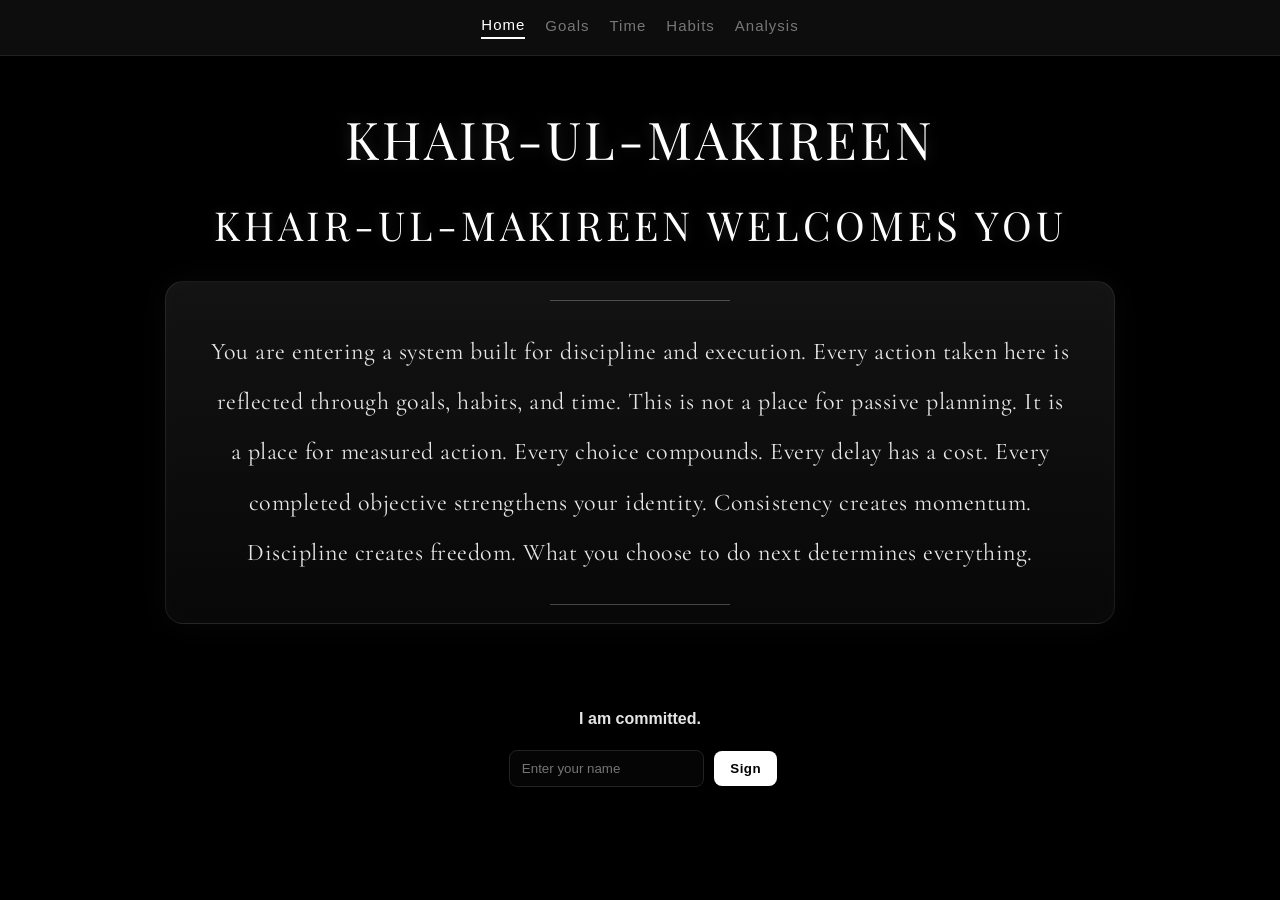
<file: index.html>
<!DOCTYPE html>
<html>
<head>
<title>Execution System</title>

<link rel="stylesheet" href="style.css">

<link href="https://fonts.googleapis.com/css2?family=Playfair+Display:wght@500;700&family=Great+Vibes&family=Cormorant+Garamond:wght@400;500;600&display=swap" rel="stylesheet">

</head>

<body>

<!-- NAVIGATION -->

<div class="nav">
    <a href="index.html" class="active">Home</a>
    <a href="goals.html">Goals</a>
    <a href="time.html">Time</a>
    <a href="habits.html">Habits</a>
    <a href="analysis.html">Analysis</a>
</div>

<!-- HERO SECTION -->

<div class="hero fade-in">

    <div class="title glow-text">
        KHAIR-UL-MAKIREEN
    </div>

    <div id="welcomeMsg" class="welcome glow-text"></div>

    <div id="messageBox" class="description"></div>

    <!-- SIGNATURE BOX -->

    <div class="signature-box" id="signBox">

        <p><b>I am committed.</b></p>

        <input
            id="username"
            type="text"
            placeholder="Enter your name">

        <button onclick="saveName()">
            Sign
        </button>

    </div>

    <!-- SIGNATURE DISPLAY -->

    <div id="signature" class="signature"></div>

</div>

<script>

// SAVE USER

function saveName(){

    const name =
        document.getElementById("username")
        .value
        .trim();

    if(!name) return;

    localStorage.setItem(
        "username",
        name
    );

    loadUser();
}

// LOAD USER

function loadUser(){

    const name =
        localStorage.getItem("username");

    const welcome =
        document.getElementById("welcomeMsg");

    const message =
        document.getElementById("messageBox");

    const signBox =
        document.getElementById("signBox");

    const signature =
        document.getElementById("signature");

    if(name){

        // AFTER SIGNING

     

       message.innerHTML = `
The darkness gathers, and now my war begins.<br>
It shall not end until I win.<br>
I shall seek no detours and fear no adversity.<br>
My body strong as stone.<br>
My mind sharp as steel.<br>
I shan't kneel before lust, nor be ruled by my demons.<br>
I shall command my time, thoughts, and actions.<br>
I shall abstain from worldly pleasures.<br>
I shall neither cuss nor curse.<br>
Though I feel uninterested, every day I shall train, learn, and advance.<br>
I am sworn to rebuild myself no matter how hard it might seem.<br>
I shall rise higher than my emotions and circumstances.<br>
Though I stand alone in the dark, I shall not retreat.<br>
Though the entire world is against me, I shall not bend my knee.<br>
I am the Commander of Harmageddon.<br>
I am the Guardian of Bethel.<br>
This is my watch, and I am bound to it,<br>
for this night and all the nights to come.<br>
Until victory is won,<br>
<b>My watch shall not end.</b>
`;

        signature.innerText = name;

        signBox.style.display = "none";

    }

    else{

        // BEFORE SIGNING

        welcome.innerText =
            "KHAIR-UL-MAKIREEN welcomes you";

        message.innerHTML = `
        You are entering a system built for discipline and execution.
        Every action taken here is reflected through goals, habits, and time.
        This is not a place for passive planning.
        It is a place for measured action.
        Every choice compounds.
        Every delay has a cost.
        Every completed objective strengthens your identity.
        Consistency creates momentum.
        Discipline creates freedom.
        What you choose to do next determines everything.
        `;
    }
}

// INITIALIZE

loadUser();

</script>

</body>
</html>
</file>
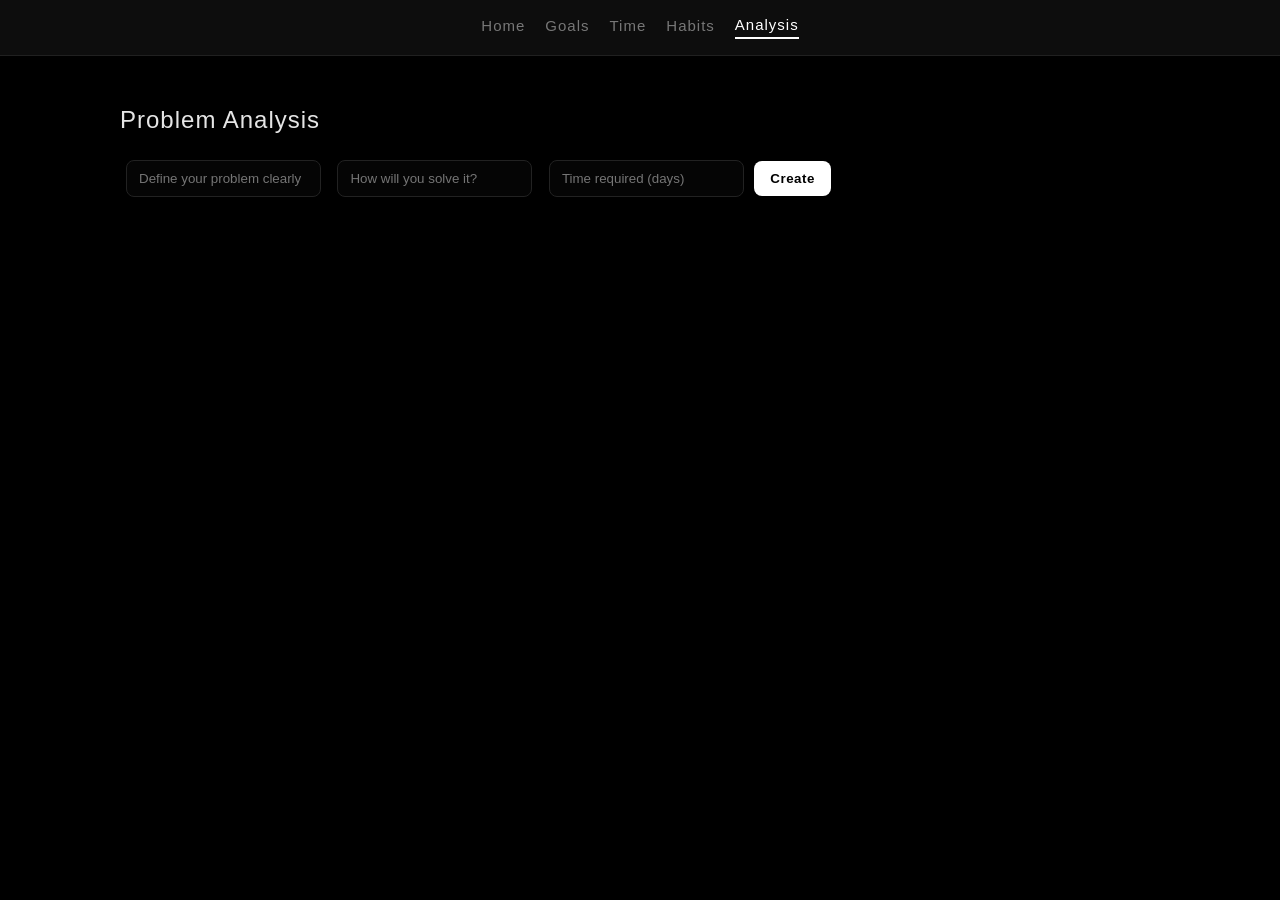
<file: analysis.html>
<!DOCTYPE html>
<html>
<head>
<title>Analysis</title>

<link rel="stylesheet" href="style.css">
</head>

<body>

<div class="nav">
<a href="index.html">Home</a>
<a href="goals.html">Goals</a>
<a href="time.html">Time</a>
<a href="habits.html">Habits</a>
<a href="analysis.html" class="active">Analysis</a>
</div>

<div class="container">

<h2>Problem Analysis</h2>

<div class="input-box">
<input id="problem" placeholder="Define your problem clearly">
<input id="solution" placeholder="How will you solve it?">
<input id="time" placeholder="Time required (days)">
<button onclick="createAnalysis()">Create</button>
</div>

<div id="analysisList"></div>

</div>

<script>

// LOAD DATA
let analysis = JSON.parse(localStorage.getItem("analysis")) || [];

function save(){
  localStorage.setItem("analysis", JSON.stringify(analysis));
}

// CREATE
function createAnalysis(){

  let p = document.getElementById("problem").value;
  let s = document.getElementById("solution").value;
  let t = document.getElementById("time").value;

  if(!p || !s || !t){
    alert("Fill all fields");
    return;
  }

  analysis.push({
    problem:p,
    solution:s,
    time:t,
    goalIndex:null,
    habitIndex:null
  });

  save();
  render();
}

// LINK GOAL
function addGoal(i){
  localStorage.setItem("analysisIndex", i);
  window.location.href = "goals.html";
}

// LINK HABIT
function addHabit(i){
  localStorage.setItem("analysisHabitIndex", i);
  window.location.href = "habits.html";
}

// DELETE
function deleteAnalysis(i){
  if(confirm("Delete this analysis?")){
    analysis.splice(i,1);
    save();
    render();
  }
}

// MOTIVATION ENGINE
function message(p){
  let msgs = [
    "Khair-Ul-Makireen observes your beginning.",
    "You are progressing.",
    "Discipline is forming.",
    "Stay controlled.",
    "Execution is sharpening.",
    "Pressure is shaping you.",
    "Completion is approaching.",
    "Finish with precision."
  ];
  return msgs[Math.floor(p/12)] || "";
}

// RENDER
function render(){

  let goals = JSON.parse(localStorage.getItem("goals")) || [];
  let habits = JSON.parse(localStorage.getItem("habits")) || [];

  let html = "";

  analysis.forEach((a,i)=>{

    let goalText = "No goal linked";
    let habitText = "No habit linked";

    // GOAL PROGRESS
    if(a.goalIndex !== null && goals[a.goalIndex]){
      let g = goals[a.goalIndex];
      let pct = ((g.num/g.den)*100).toFixed(1);

      goalText = `
        <b>Goal Progress:</b> ${pct}%<br>
        ${message(pct)}
      `;
    }

    // HABIT CONSISTENCY
    if(a.habitIndex !== null && habits[a.habitIndex]){
      let h = habits[a.habitIndex];

      let done = h.days.filter(d=>d).length;
      let total = h.days.length;

      let pct = ((done/total)*100).toFixed(1);

      habitText = `
        <b>Habit Consistency:</b> ${pct}%
      `;
    }

    html += `
    <div class="card">
      <h3>${a.problem}</h3>
      <p><b>Solution:</b> ${a.solution}</p>
      <p><b>Time Required:</b> ${a.time} days</p>

      <p>${goalText}</p>
      <p>${habitText}</p>

      <button onclick="addGoal(${i})">Add Goal</button>
      <button onclick="addHabit(${i})">Add Habit</button>
      <button onclick="deleteAnalysis(${i})">Delete</button>
    </div>
    `;
  });

  document.getElementById("analysisList").innerHTML = html;
}

render();

</script>

</body>
</html>
</file>
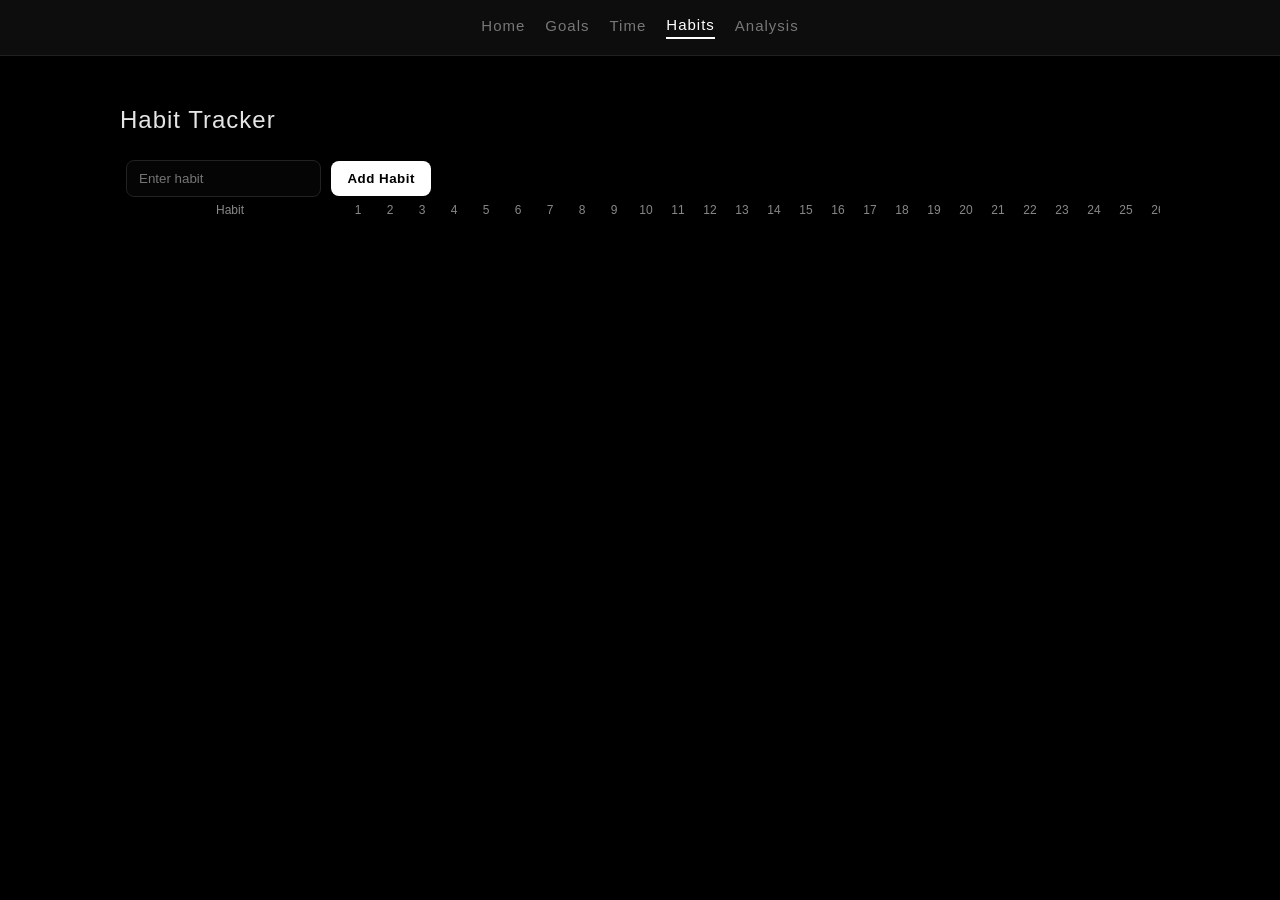
<file: habits.html>
<!DOCTYPE html>
<html>
<head>
<title>Habits</title>

<link rel="stylesheet" href="style.css">
</head>

<body>

<div class="nav">
<a href="index.html">Home</a>
<a href="goals.html">Goals</a>
<a href="time.html">Time</a>
<a href="habits.html" class="active">Habits</a>
<a href="analysis.html">Analysis</a>
</div>

<div class="container">

<h2>Habit Tracker</h2>

<input id="habitInput" placeholder="Enter habit">
<button onclick="addHabit()">Add Habit</button>

<div class="table-wrapper">
    <div id="table" class="table"></div>
</div>

</div>

<script>

// GET DAYS IN MONTH
function getDays(){
  let now = new Date();
  return new Date(now.getFullYear(), now.getMonth()+1, 0).getDate();
}

let totalDays = getDays();

// LOAD DATA
let habits = JSON.parse(localStorage.getItem("habits")) || [];

function save(){
  localStorage.setItem("habits", JSON.stringify(habits));
}

// ADD HABIT
function addHabit(){

  let name = document.getElementById("habitInput").value;

  if(!name) return;

  habits.push({
    name,
    days: {}
  });

  // 🔗 LINK TO ANALYSIS
  let idx = localStorage.getItem("analysisHabitIndex");
  if(idx !== null){
    let analysis = JSON.parse(localStorage.getItem("analysis")) || [];
    analysis[idx].habitIndex = habits.length - 1;

    localStorage.setItem("analysis", JSON.stringify(analysis));
    localStorage.removeItem("analysisHabitIndex");
  }

  save();
  render();
}

// TOGGLE DAY
function toggle(hIndex,dIndex){

    let now = new Date();

    let key =
        now.getFullYear() + "-" +
        String(now.getMonth()+1).padStart(2,"0") + "-" +
        String(dIndex+1).padStart(2,"0");

    habits[hIndex].days[key] = !habits[hIndex].days[key];

    save();

    render();
}
// STREAK CALCULATION (continuous from end)
function calculateStreak(days){

    let streak=0;

    let date=new Date();

    if(!days[
        date.getFullYear()+"-"+
        String(date.getMonth()+1).padStart(2,"0")+"-"+
        String(date.getDate()).padStart(2,"0")
    ]){
        date.setDate(date.getDate()-1);
    }

    while(true){

        let key=
            date.getFullYear()+"-"+
            String(date.getMonth()+1).padStart(2,"0")+"-"+
            String(date.getDate()).padStart(2,"0");

        if(days[key]){
            streak++;
            date.setDate(date.getDate()-1);
        }else{
            break;
        }

    }

    return streak;
}
// DELETE HABIT
function deleteHabit(i){
  if(confirm("Delete this habit?")){
    habits.splice(i,1);
    save();
    render();
  }
}

// RENDER UI
function render(){

  let html = "";

  // HEADER ROW
  html += `<div class="header">`;
  html += `<div class="habit-name">Habit</div>`;

  for(let d=1; d<=totalDays; d++){
    html += `<div>${d}</div>`;
  }

  html += `<div class="streak">Streak</div>`;
  html += `<div class="del-btn">Del</div>`;
  html += `</div>`;

  // HABITS
  habits.forEach((h,i)=>{

    html += `<div class="card"><div class="row">`;

    html += `<div class="habit-name">${h.name}</div>`;

    let today = new Date().getDate() - 1;

for(let d=0; d<totalDays; d++){

  let disabled = d !== today ? "disabled" : "";

  html += `
  <div>
    <input type="checkbox"
    ${h.days[
new Date().getFullYear()+"-"+
String(new Date().getMonth()+1).padStart(2,"0")+"-"+
String(d+1).padStart(2,"0")
] ? "checked" : ""}
    ${disabled}
    onchange="toggle(${i}, ${d})">
  </div>`;
}

    html += `<div class="streak">${calculateStreak(h.days)}</div>`;

    html += `<div class="del-btn">
      <button onclick="deleteHabit(${i})">X</button>
    </div>`;

    html += `</div></div>`;
  });

  document.getElementById("table").innerHTML = html;
}

render();

</script>

</body>
</html>
</file>
<file: style.css>
/* =========================
   GLOBAL
========================= */

body{
  margin:0;
  background:#000;
  color:#e5e5e5;
  font-family:Arial, sans-serif;
  overflow-x:hidden;
}

/* Smooth Rendering */
*{
  box-sizing:border-box;
}

/* =========================
   NAVIGATION
========================= */

.nav{
  display:flex;
  justify-content:center;
  align-items:center;
  gap:20px;

  background:rgba(15,15,15,0.9);

  backdrop-filter:blur(10px);

  padding:16px;

  border-bottom:1px solid rgba(255,255,255,0.08);

  position:sticky;
  top:0;
  z-index:1000;
}

.nav a{
  color:#777;
  text-decoration:none;
  font-size:15px;
  letter-spacing:1px;
  padding-bottom:4px;
}

.nav a:hover{
  color:white;
}

.nav a.active{
  color:white;
  border-bottom:2px solid white;
}

/* =========================
   CONTAINERS
========================= */

.container{
  width:100%;
  max-width:1100px;
  margin:auto;
  padding:30px;
}

/* =========================
   HEADINGS
========================= */

h1,h2,h3{
  font-weight:500;
  letter-spacing:1px;
}

h2{
  margin-bottom:20px;
}

/* =========================
   GLASS CARDS
========================= */

.card{
  background:rgba(17,24,39,0.72);

  backdrop-filter:blur(12px);

  border:1px solid rgba(255,255,255,0.06);

  border-radius:14px;

 padding:16px 18px;

  margin:18px 0;

  box-shadow:
    0 0 20px rgba(255,255,255,0.03);

  overflow:hidden;
}

.card:hover{
  transform:translateY(-2px);

  border-color:rgba(255,255,255,0.15);

  box-shadow:
    0 0 30px rgba(255,255,255,0.06);
}

/* =========================
   INPUTS
========================= */

input{
  background:#050505;

  border:1px solid #222;

  color:white;

  padding:10px 12px;

  border-radius:8px;

  outline:none;

  margin:6px;
}

input:focus{
  border-color:white;

  box-shadow:
    0 0 12px rgba(255,255,255,0.12);
}

/* =========================
   BUTTONS
========================= */

button{
  background:white;
  color:black;

  border:none;

  padding:10px 16px;

  border-radius:8px;

  cursor:pointer;

  font-weight:600;

  letter-spacing:0.5px;
}

button:hover{
  transform:translateY(-1px);

  box-shadow:
    0 0 18px rgba(255,255,255,0.2);
}

/* =========================
   PROGRESS BARS
========================= */

.progress-bar{
  height:10px;

  background:#111;

  border-radius:20px;

  overflow:hidden;

  margin-top:10px;
}

.progress-fill{
  height:100%;

  background:white;

  border-radius:20px;

  transition:width 0.5s ease;
}

/* =========================
   POPUPS
========================= */

.popup{
  position:fixed;

  top:50%;
  left:50%;

  transform:translate(-50%,-50%);

  background:rgba(10,10,10,0.95);

  border:1px solid rgba(255,255,255,0.1);

  backdrop-filter:blur(15px);

  padding:25px;

  border-radius:14px;

  z-index:9999;

  text-align:center;

  box-shadow:
    0 0 40px rgba(255,255,255,0.08);
}

/* =========================
   TABLES
========================= */

.header,
.row{

display:grid;

grid-template-columns:
220px
repeat(31,28px)
60px
60px;

align-items:center;

column-gap:4px;
}

.header{

margin-bottom:12px;
}

.header div{

color:#888;

font-size:12px;

text-align:center;
}

.row div{

text-align:center;
}

.habit-name{

width:220px;

text-align:left;

line-height:1.2;

word-break:break-word;
}

/* =========================
   SCROLLBAR
========================= */

::-webkit-scrollbar{
  width:8px;
}

::-webkit-scrollbar-track{
  background:#050505;
}

::-webkit-scrollbar-thumb{
  background:#222;
  border-radius:10px;
}

::-webkit-scrollbar-thumb:hover{
  background:#444;
}

/* =========================
   TEXT GLOW
========================= */

.glow{
  text-shadow:
    0 0 8px rgba(255,255,255,0.18);
}

/* =========================
   FADE ANIMATION
========================= */

.fade-in{
  animation:fade 0.8s ease;
}

@keyframes fade{
  from{
    opacity:0;
    transform:translateY(8px);
  }

  to{
    opacity:1;
    transform:translateY(0);
  }
}
/* =========================
   HOME PAGE
========================= */

.hero{

    min-height:90vh;

    display:flex;

    flex-direction:column;

    justify-content:center;

    align-items:center;

    text-align:center;

    padding:40px;
}

.title{

    font-family:'Playfair Display', serif;

    font-size:52px;

    letter-spacing:3px;

    color:white;

    margin-bottom:25px;

    text-shadow:
        0 0 15px rgba(255,255,255,.15);
}

.welcome{

    font-family:'Playfair Display', serif;

    font-size:40px;

    text-transform:uppercase;

    letter-spacing:4px;

    color:white;

    margin-bottom:30px;

    text-shadow:
        0 0 12px rgba(255,255,255,.12);
}

/* VOW CARD */

.description{

    max-width:950px;

    padding:45px;

    background:linear-gradient(
        to bottom,
        rgba(20,20,20,.95),
        rgba(8,8,8,.98)
    );

    border:1px solid rgba(255,255,255,.08);

    border-radius:18px;

    box-shadow:
        0 0 35px rgba(255,255,255,.03),
        inset 0 0 25px rgba(255,255,255,.02);

    font-family:'Cormorant Garamond', serif;

    font-size:24px;

    line-height:2.1;

    color:#e6e6e6;

    letter-spacing:.5px;

    position:relative;

    margin-bottom:50px;
}

/* Decorative lines */

.description::before,
.description::after{

    content:"";

    position:absolute;

    left:50%;

    transform:translateX(-50%);

    width:180px;

    height:1px;

    background:rgba(255,255,255,.25);
}

.description::before{

    top:18px;
}

.description::after{

    bottom:18px;
}

.signature-box{

    margin-top:20px;
}

.signature{

    margin-top:25px;

    font-size:34px;

    font-family:'Great Vibes', cursive;

    color:white;
}

.final-line{

    margin-top:30px;

    font-family:'Playfair Display', serif;

    font-size:32px;

    text-transform:uppercase;

    letter-spacing:3px;

    color:white;

    text-shadow:
        0 0 12px rgba(255,255,255,.18);
}

.table-wrapper{
    overflow-x:auto;
    width:100%;
}

.subGoalPanel{

margin-top:20px;

padding:20px;

border:1px solid #444;

border-radius:15px;

background:#0f0f0f;

}

.subGoalPanel h4{

margin-bottom:15px;

}

.subGoalPanel .card{

margin-top:15px;

background:#1a1a1a;

}

.subGoalCard{

margin-top:15px;

padding:15px;

background:#161616;

border:1px solid #333;

border-radius:12px;

}

.taskPanel{

margin-top:15px;

padding:15px;

border-top:1px solid #333;

}

.taskItem{

display:flex;

justify-content:space-between;

align-items:center;

margin-top:10px;

padding:8px;

background:#101010;

border-radius:8px;

}

.taskItem label{

display:flex;

align-items:center;

gap:10px;

cursor:pointer;

}

.taskItem input[type="checkbox"]{

width:18px;

height:18px;

}

.graphContainer{

    margin-top:20px;

    padding:15px;

    border:1px solid #444;

    border-radius:12px;

    background:#111;

    width:100%;
    max-width:100%;

    height:320px;

    position:relative;

    overflow:hidden;

}

.graphContainer canvas{

    display:block;

    width:100% !important;
    height:100% !important;

}

.goalStats{

    margin-top:20px;

    padding-top:15px;

    border-top:1px solid #333;

}

.goalStats h4{

    margin:0 0 12px 0;

    letter-spacing:1px;

    font-weight:500;

}

.goalStats p{

    margin:7px 0;

    font-size:14px;

}

.goalStats b{

    color:white;

}
</file>
